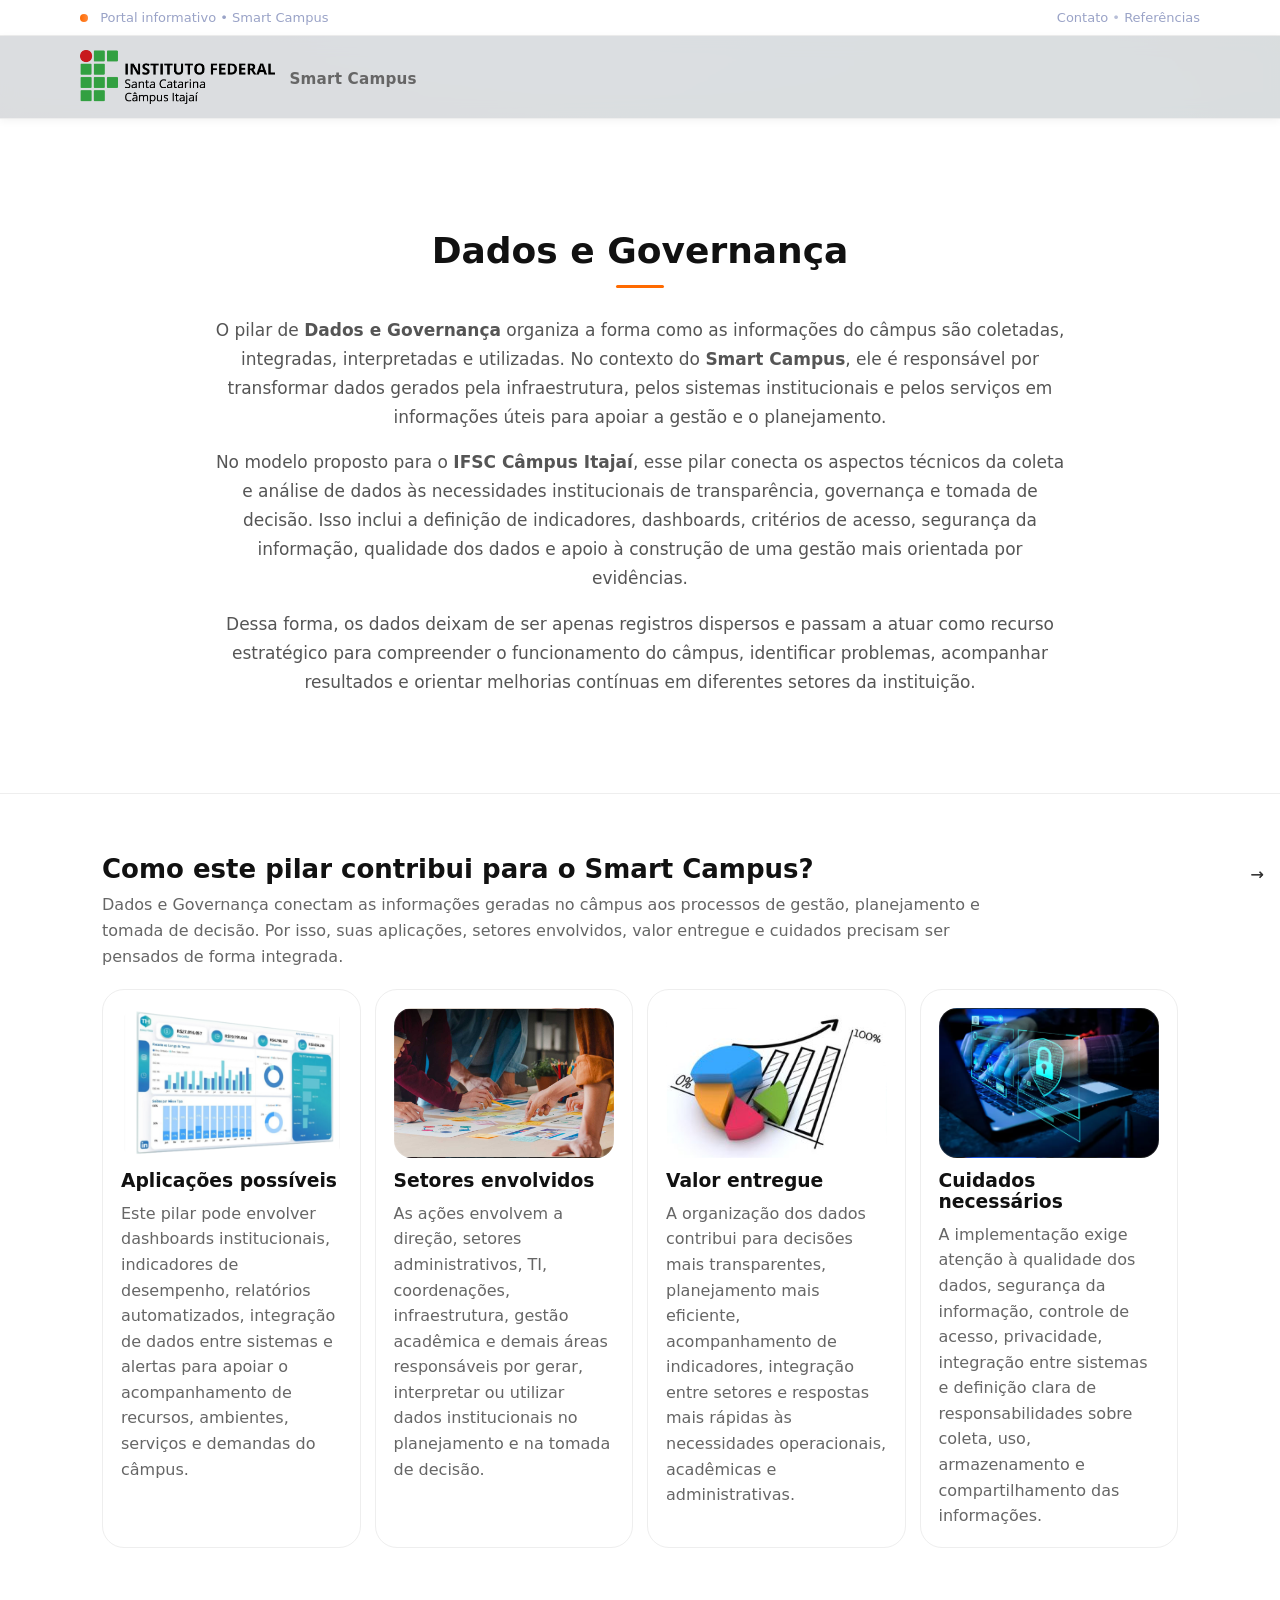
<file: areas/dados-governanca.html>
<!doctype html>
<html lang="pt-br">
<head>
  <meta charset="utf-8" />
  <meta name="viewport" content="width=device-width,initial-scale=1" />
  <title>Smart Campus — Portal</title>
  <meta name="description" content="Um site informativo sobre Smart Campus: conectividade, IoT, dados, governança e sustentabilidade." />
  <link rel="preconnect" href="https://fonts.gstatic.com" crossorigin>
  <style>
    /* fallback caso o CSS não carregue */
    body{font-family:system-ui,-apple-system,Segoe UI,Roboto,Ubuntu,Arial;margin:0}
  </style>
  <link rel="stylesheet" href="../assets/css/styles.css" />
</head>

<body>
  <!-- Top bar -->
  <div class="topbar">
    <div class="container topbar__inner">
      <div class="topbar__left">
        <span class="dot"></span>
        <span>Portal informativo • Smart Campus</span>
      </div>
      <div class="topbar__right">
        <a href="#contato" class="link-muted">Contato</a>
        <span class="sep">•</span>
        <a href="#referencias" class="link-muted">Referências</a>
      </div>
    </div>
  </div>

  <!-- Header -->
  <header class="header" id="topo">
    <div class="container header__inner">
     <a class="brand brand--ifsc" href="#topo" aria-label="Página inicial">
    <img src="../assets/img/itajai_horizontal_marca2015_PNG.png" alt="Instituto Federal de Santa Catarina - Câmpus Itajaí" class="brand__logo">
    <div class="brand__texts">
      <span class="brand__text">Smart Campus</span>
    </div>
    </a>

      <a class="brand" href="../index.html" aria-label="Página inicial"></a>


      <button class="navbtn" id="navbtn" aria-label="Abrir menu" aria-expanded="false">☰</button>
    </div>

    <div class="mobile" id="mobileNav" aria-hidden="true">
      <a href="#o-que-e">O que é</a>
      <a href="#pilares">Pilares</a>
      <a href="#arquitetura">Arquitetura</a>
      <a href="#cases">Cases</a>
      <a href="../index.html#contato">Contato</a>
      <a href="../index.html#referencias">Referências</a>
    </div>
  </header>

<!-- Explicação -->
<section class="section section--intro" id="conceito">
  <div class="container intro">
    <h2>Dados e Governança</h2>
    <span class="intro__line"></span>

    <p>
      O pilar de <strong>Dados e Governança</strong> organiza a forma como as informações
      do câmpus são coletadas, integradas, interpretadas e utilizadas. No contexto do
      <strong>Smart Campus</strong>, ele é responsável por transformar dados gerados pela
      infraestrutura, pelos sistemas institucionais e pelos serviços em informações úteis
      para apoiar a gestão e o planejamento.
    </p>

    <p>
      No modelo proposto para o <strong>IFSC Câmpus Itajaí</strong>, esse pilar conecta
      os aspectos técnicos da coleta e análise de dados às necessidades institucionais de
      transparência, governança e tomada de decisão. Isso inclui a definição de indicadores,
      dashboards, critérios de acesso, segurança da informação, qualidade dos dados e apoio
      à construção de uma gestão mais orientada por evidências.
    </p>

    <p>
      Dessa forma, os dados deixam de ser apenas registros dispersos e passam a atuar como
      recurso estratégico para compreender o funcionamento do câmpus, identificar problemas,
      acompanhar resultados e orientar melhorias contínuas em diferentes setores da instituição.
    </p>
  </div>
</section>

<!-- Aplicações -->
<section class="section section--light" id="cases">
  <div class="container">
    <div class="section__head">
      <h2>Como este pilar contribui para o Smart Campus?</h2>
      <p>
       Dados e Governança conectam as informações geradas no câmpus aos processos de gestão,
  planejamento e tomada de decisão. Por isso, suas aplicações, setores envolvidos, valor
  entregue e cuidados precisam ser pensados de forma integrada.
      </p>
    </div>

<div class="grid grid--3">
  <div class="card card--media">
    <div class="media" style="background-image:url('../assets/img/dash.png')"></div>
    <h3>Aplicações possíveis</h3>
    <p>
      Este pilar pode envolver dashboards institucionais, indicadores de desempenho,
      relatórios automatizados, integração de dados entre sistemas e alertas para apoiar
      o acompanhamento de recursos, ambientes, serviços e demandas do câmpus.
    </p>
  </div>

  <div class="card card--media">
    <div class="media" style="background-image:url('../assets/img/organizacoes.jpg')"></div>
    <h3>Setores envolvidos</h3>
    <p>
      As ações envolvem a direção, setores administrativos, TI, coordenações, infraestrutura,
      gestão acadêmica e demais áreas responsáveis por gerar, interpretar ou utilizar dados
      institucionais no planejamento e na tomada de decisão.
    </p>
  </div>

  <div class="card card--media">
    <div class="media" style="background-image:url('../assets/img/gestão-de-indicadores.jpg')"></div>
    <h3>Valor entregue</h3>
    <p>
      A organização dos dados contribui para decisões mais transparentes, planejamento mais
      eficiente, acompanhamento de indicadores, integração entre setores e respostas mais
      rápidas às necessidades operacionais, acadêmicas e administrativas.
    </p>
  </div>

  <div class="card card--media">
    <div class="media" style="background-image:url('../assets/img/Seguranca-da-Informacao.webp')"></div>
    <h3>Cuidados necessários</h3>
    <p>
      A implementação exige atenção à qualidade dos dados, segurança da informação,
      controle de acesso, privacidade, integração entre sistemas e definição clara de
      responsabilidades sobre coleta, uso, armazenamento e compartilhamento das informações.
    </p>
  </div>
</div>
</file>
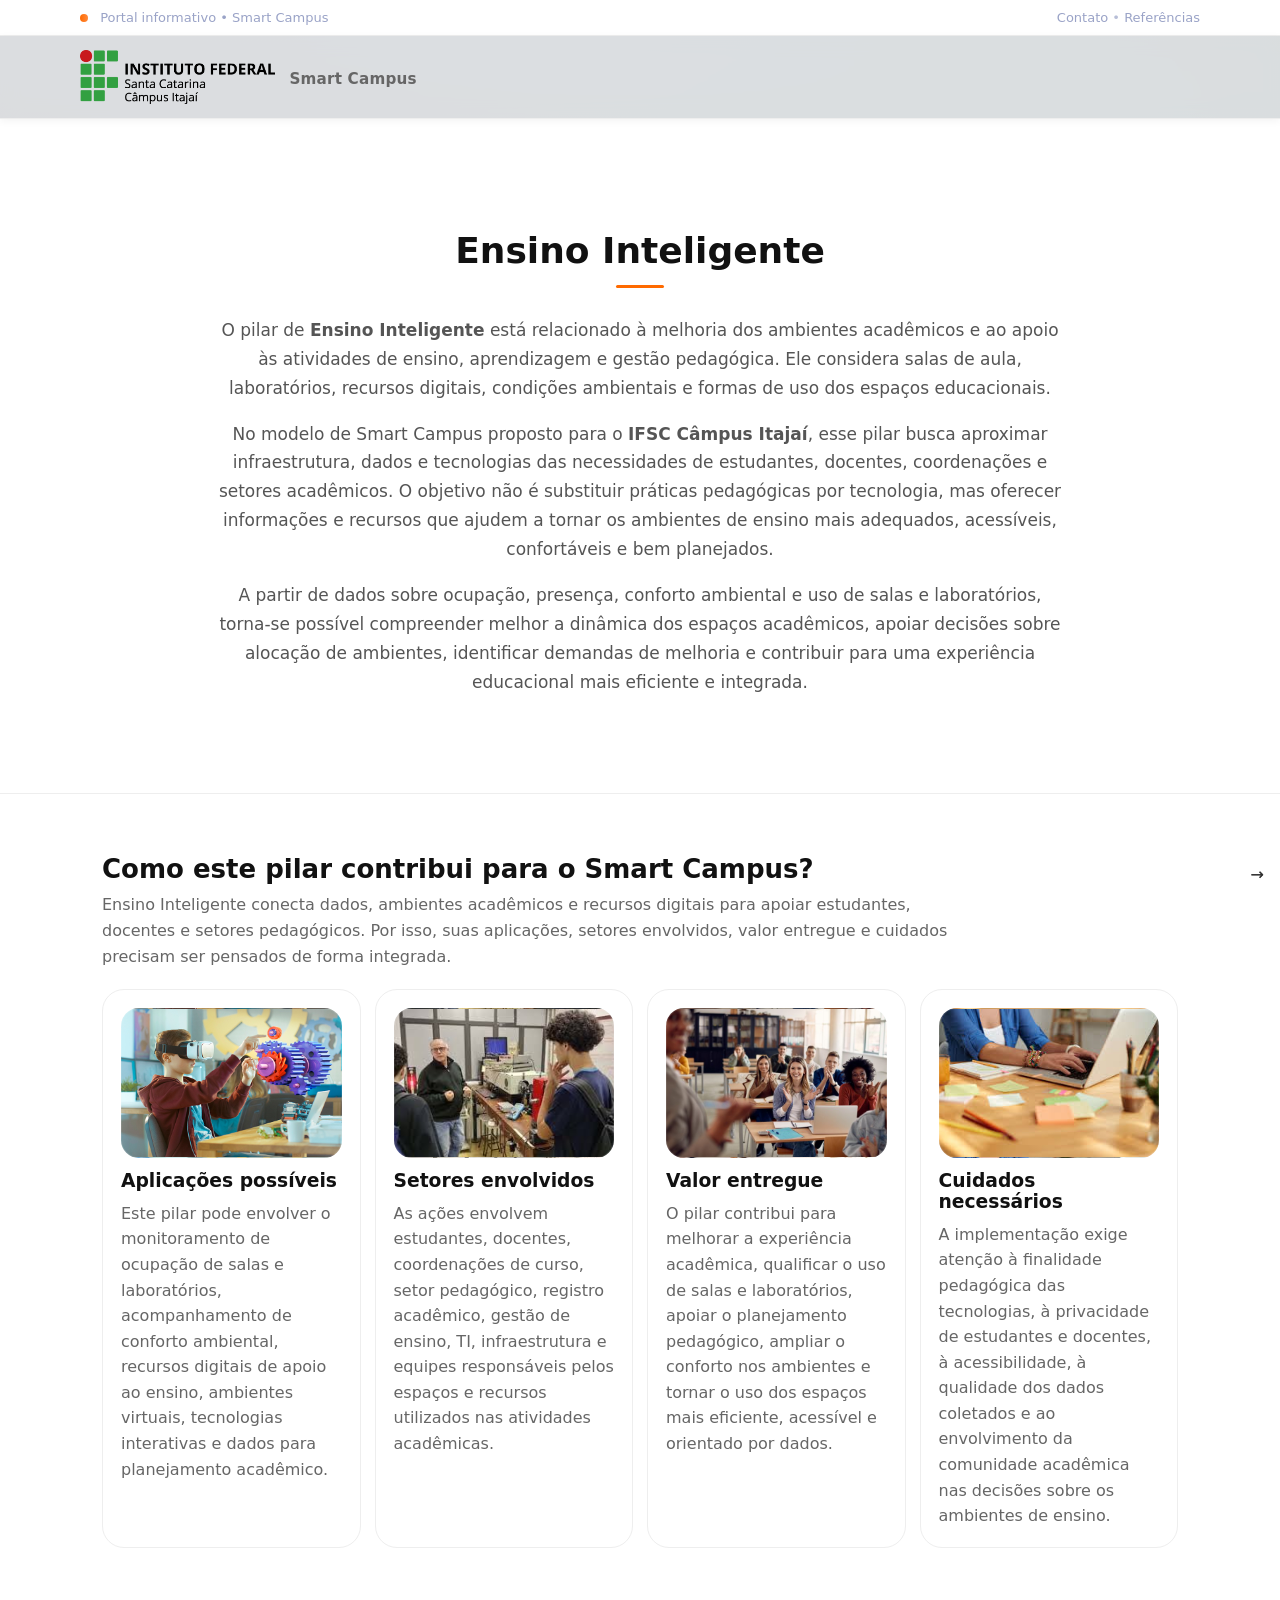
<file: areas/ensino-inteligente.html>
<!doctype html>
<html lang="pt-br">
<head>
  <meta charset="utf-8" />
  <meta name="viewport" content="width=device-width,initial-scale=1" />
  <title>Smart Campus — Portal</title>
  <meta name="description" content="Um site informativo sobre Smart Campus: conectividade, IoT, dados, governança e sustentabilidade." />
  <link rel="preconnect" href="https://fonts.gstatic.com" crossorigin>
  <style>
    /* fallback caso o CSS não carregue */
    body{font-family:system-ui,-apple-system,Segoe UI,Roboto,Ubuntu,Arial;margin:0}
  </style>
  <link rel="stylesheet" href="../assets/css/styles.css" />
</head>

<body>
  <!-- Top bar -->
  <div class="topbar">
    <div class="container topbar__inner">
      <div class="topbar__left">
        <span class="dot"></span>
        <span>Portal informativo • Smart Campus</span>
      </div>
      <div class="topbar__right">
        <a href="#contato" class="link-muted">Contato</a>
        <span class="sep">•</span>
        <a href="#referencias" class="link-muted">Referências</a>
      </div>
    </div>
  </div>

   <!-- Header -->
  <header class="header" id="topo">
    <div class="container header__inner">
     <a class="brand brand--ifsc" href="#topo" aria-label="Página inicial">
    <img src="../assets/img/itajai_horizontal_marca2015_PNG.png" alt="Instituto Federal de Santa Catarina - Câmpus Itajaí" class="brand__logo">
    <div class="brand__texts">
      <span class="brand__text">Smart Campus</span>
    </div>
    </a>

      <a class="brand" href="../index.html" aria-label="Página inicial">


      <button class="navbtn" id="navbtn" aria-label="Abrir menu" aria-expanded="false">☰</button>
    </div>

    <div class="mobile" id="mobileNav" aria-hidden="true">
      <a href="#o-que-e">O que é</a>
      <a href="#pilares">Pilares</a>
      <a href="#arquitetura">Arquitetura</a>
      <a href="#cases">Cases</a>
      <a href="../index.html#contato">Contato</a>
      <a href="../index.html#referencias">Referências</a>
    </div>
  </header>


<!-- Explicação -->
<section class="section section--intro" id="conceito">
  <div class="container intro">
    <h2>Ensino Inteligente</h2>
    <span class="intro__line"></span>

    <p>
      O pilar de <strong>Ensino Inteligente</strong> está relacionado à melhoria dos
      ambientes acadêmicos e ao apoio às atividades de ensino, aprendizagem e gestão
      pedagógica. Ele considera salas de aula, laboratórios, recursos digitais,
      condições ambientais e formas de uso dos espaços educacionais.
    </p>

    <p>
      No modelo de Smart Campus proposto para o <strong>IFSC Câmpus Itajaí</strong>,
      esse pilar busca aproximar infraestrutura, dados e tecnologias das necessidades
      de estudantes, docentes, coordenações e setores acadêmicos. O objetivo não é
      substituir práticas pedagógicas por tecnologia, mas oferecer informações e recursos
      que ajudem a tornar os ambientes de ensino mais adequados, acessíveis, confortáveis
      e bem planejados.
    </p>

    <p>
      A partir de dados sobre ocupação, presença, conforto ambiental e uso de salas e
      laboratórios, torna-se possível compreender melhor a dinâmica dos espaços acadêmicos,
      apoiar decisões sobre alocação de ambientes, identificar demandas de melhoria e
      contribuir para uma experiência educacional mais eficiente e integrada.
    </p>
  </div>
</section>

<!-- Contribuições do pilar -->
<section class="section section--light" id="cases">
  <div class="container">
    <div class="section__head">
      <h2>Como este pilar contribui para o Smart Campus?</h2>
      <p>
        Ensino Inteligente conecta dados, ambientes acadêmicos e recursos digitais para
        apoiar estudantes, docentes e setores pedagógicos. Por isso, suas aplicações,
        setores envolvidos, valor entregue e cuidados precisam ser pensados de forma integrada.
      </p>
    </div>

    <div class="grid grid--3">
      <div class="card card--media">
        <div class="media" style="background-image:url('../assets/img/hero7.jpg')"></div>
        <h3>Aplicações possíveis</h3>
        <p>
          Este pilar pode envolver o monitoramento de ocupação de salas e laboratórios,
          acompanhamento de conforto ambiental, recursos digitais de apoio ao ensino,
          ambientes virtuais, tecnologias interativas e dados para planejamento acadêmico.
        </p>
      </div>

      <div class="card card--media">
        <div class="media" style="background-image:url('../assets/img/alunos.jfif')"></div>
        <h3>Setores envolvidos</h3>
        <p>
          As ações envolvem estudantes, docentes, coordenações de curso, setor pedagógico,
          registro acadêmico, gestão de ensino, TI, infraestrutura e equipes responsáveis
          pelos espaços e recursos utilizados nas atividades acadêmicas.
        </p>
      </div>

      <div class="card card--media">
        <div class="media" style="background-image:url('../assets/img/alunofeliz.jpg')"></div>
        <h3>Valor entregue</h3>
        <p>
          O pilar contribui para melhorar a experiência acadêmica, qualificar o uso de salas
          e laboratórios, apoiar o planejamento pedagógico, ampliar o conforto nos ambientes
          e tornar o uso dos espaços mais eficiente, acessível e orientado por dados.
        </p>
      </div>

      <div class="card card--media">
        <div class="media" style="background-image:url('../assets/img/profresponsavel.jfif')"></div>
        <h3>Cuidados necessários</h3>
        <p>
          A implementação exige atenção à finalidade pedagógica das tecnologias, à privacidade
          de estudantes e docentes, à acessibilidade, à qualidade dos dados coletados e ao
          envolvimento da comunidade acadêmica nas decisões sobre os ambientes de ensino.
        </p>
      </div>
    </div>
  </div>
</section>
</file>
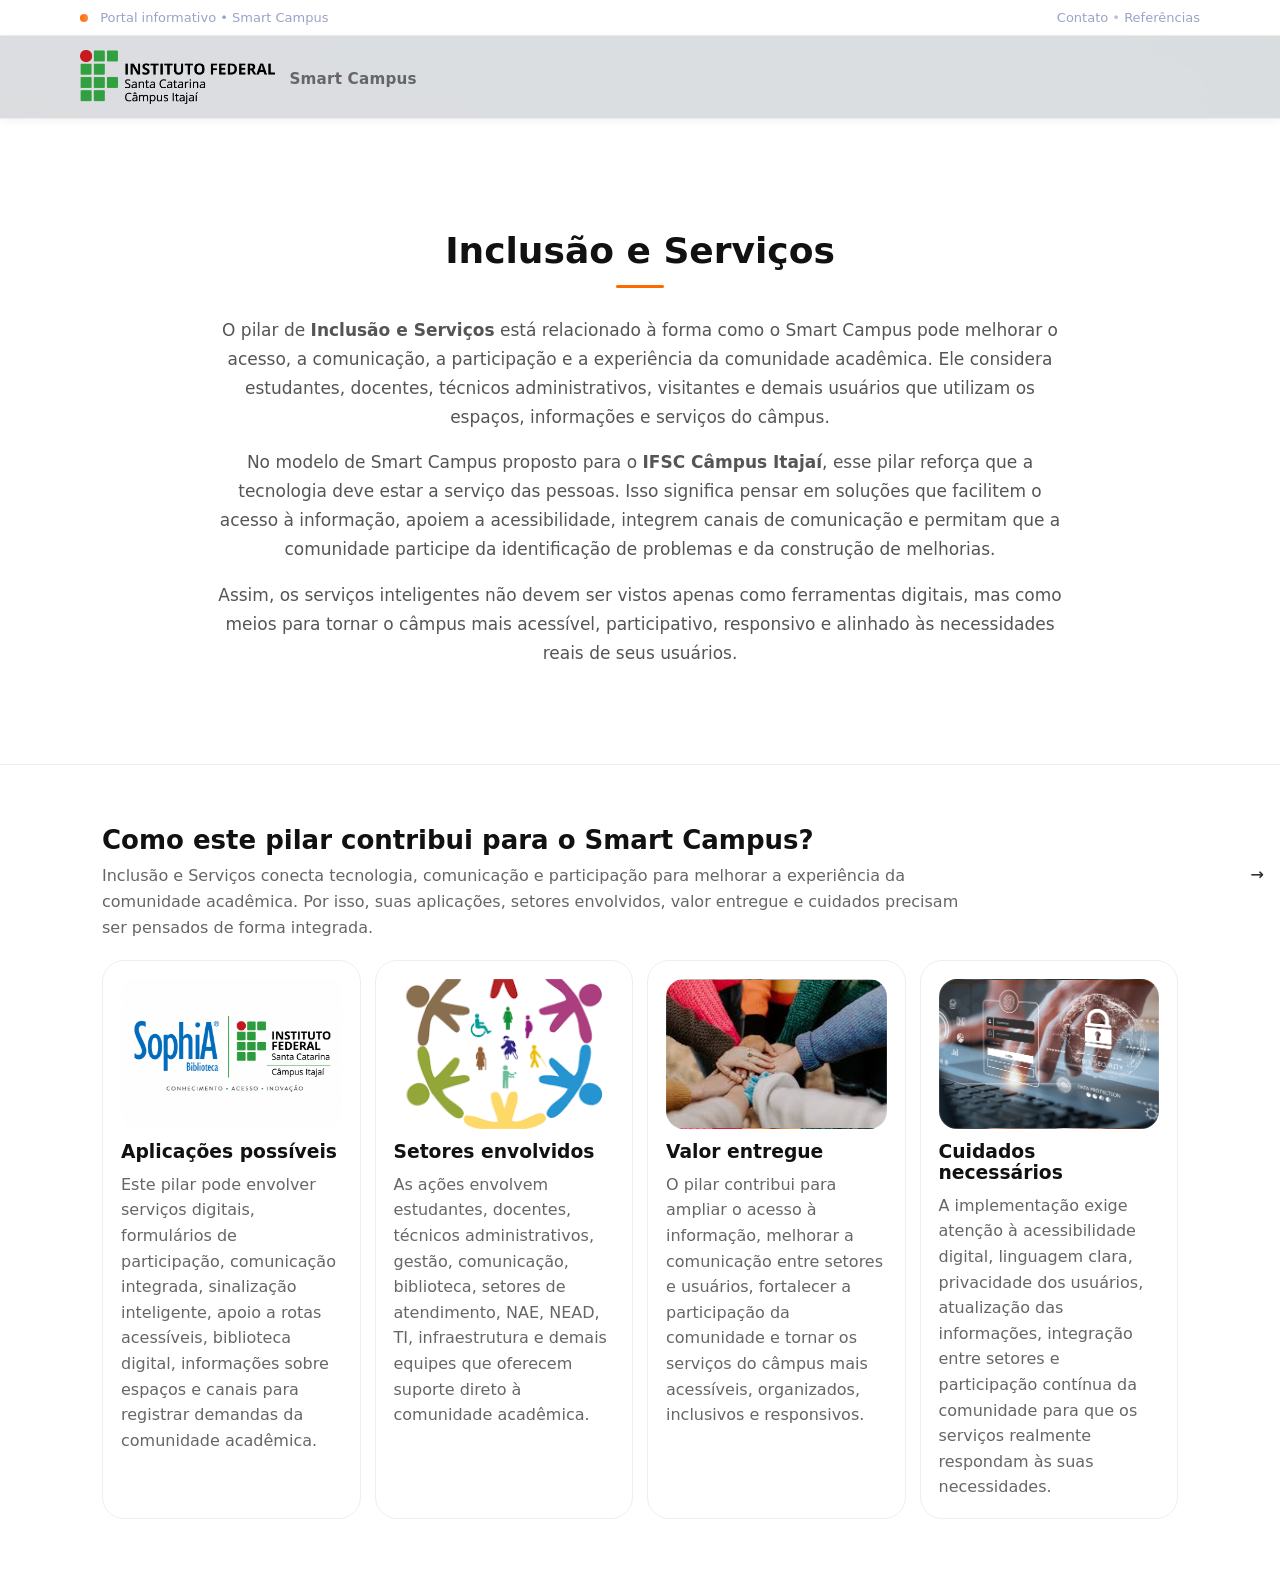
<file: areas/inclusao-servicos.html>
<!doctype html>
<html lang="pt-br">
<head>
  <meta charset="utf-8" />
  <meta name="viewport" content="width=device-width,initial-scale=1" />
  <title>Smart Campus — Portal</title>
  <meta name="description" content="Um site informativo sobre Smart Campus: conectividade, IoT, dados, governança e sustentabilidade." />
  <link rel="preconnect" href="https://fonts.gstatic.com" crossorigin>
  <style>
    /* fallback caso o CSS não carregue */
    body{font-family:system-ui,-apple-system,Segoe UI,Roboto,Ubuntu,Arial;margin:0}
  </style>
  <link rel="stylesheet" href="../assets/css/styles.css" />
</head>

<body>
  <!-- Top bar -->
  <div class="topbar">
    <div class="container topbar__inner">
      <div class="topbar__left">
        <span class="dot"></span>
        <span>Portal informativo • Smart Campus</span>
      </div>
      <div class="topbar__right">
        <a href="#contato" class="link-muted">Contato</a>
        <span class="sep">•</span>
        <a href="#referencias" class="link-muted">Referências</a>
      </div>
    </div>
  </div>

  <!-- Header -->
  <header class="header" id="topo">
    <div class="container header__inner">
     <a class="brand brand--ifsc" href="#topo" aria-label="Página inicial">
    <img src="../assets/img/itajai_horizontal_marca2015_PNG.png" alt="Instituto Federal de Santa Catarina - Câmpus Itajaí" class="brand__logo">
    <div class="brand__texts">
      <span class="brand__text">Smart Campus</span>
    </div>
    </a>

      <a class="brand" href="../index.html" aria-label="Página inicial">


      <button class="navbtn" id="navbtn" aria-label="Abrir menu" aria-expanded="false">☰</button>
    </div>

    <div class="mobile" id="mobileNav" aria-hidden="true">
      <a href="#o-que-e">O que é</a>
      <a href="#pilares">Pilares</a>
      <a href="#arquitetura">Arquitetura</a>
      <a href="#cases">Cases</a>
      <a href="../index.html#contato">Contato</a>
      <a href="../index.html#referencias">Referências</a>
    </div>
  </header>

<!-- Explicação -->
<section class="section section--intro" id="conceito">
  <div class="container intro">
    <h2>Inclusão e Serviços</h2>
    <span class="intro__line"></span>

    <p>
      O pilar de <strong>Inclusão e Serviços</strong> está relacionado à forma como o
      Smart Campus pode melhorar o acesso, a comunicação, a participação e a experiência
      da comunidade acadêmica. Ele considera estudantes, docentes, técnicos administrativos,
      visitantes e demais usuários que utilizam os espaços, informações e serviços do câmpus.
    </p>

    <p>
      No modelo de Smart Campus proposto para o <strong>IFSC Câmpus Itajaí</strong>,
      esse pilar reforça que a tecnologia deve estar a serviço das pessoas. Isso significa
      pensar em soluções que facilitem o acesso à informação, apoiem a acessibilidade,
      integrem canais de comunicação e permitam que a comunidade participe da identificação
      de problemas e da construção de melhorias.
    </p>

    <p>
      Assim, os serviços inteligentes não devem ser vistos apenas como ferramentas digitais,
      mas como meios para tornar o câmpus mais acessível, participativo, responsivo e alinhado
      às necessidades reais de seus usuários.
    </p>
  </div>
</section>

<!-- Contribuições do pilar -->
<section class="section section--light" id="cases">
  <div class="container">
    <div class="section__head">
      <h2>Como este pilar contribui para o Smart Campus?</h2>
      <p>
        Inclusão e Serviços conecta tecnologia, comunicação e participação para melhorar
        a experiência da comunidade acadêmica. Por isso, suas aplicações, setores envolvidos,
        valor entregue e cuidados precisam ser pensados de forma integrada.
      </p>
    </div>

    <div class="grid grid--3">
      <div class="card card--media">
        <div class="media" style="background-image:url('../assets/img/ifsc.png')"></div>
        <h3>Aplicações possíveis</h3>
        <p>
          Este pilar pode envolver serviços digitais, formulários de participação, comunicação
          integrada, sinalização inteligente, apoio a rotas acessíveis, biblioteca digital,
          informações sobre espaços e canais para registrar demandas da comunidade acadêmica.
        </p>
      </div>

      <div class="card card--media">
        <div class="media" style="background-image:url('../assets/img/hero10.png')"></div>
        <h3>Setores envolvidos</h3>
        <p>
          As ações envolvem estudantes, docentes, técnicos administrativos, gestão, comunicação,
          biblioteca, setores de atendimento, NAE, NEAD, TI, infraestrutura e demais equipes que
          oferecem suporte direto à comunidade acadêmica.
        </p>
      </div>

      <div class="card card--media">
        <div class="media" style="background-image:url('../assets/img/inclusao.jfif')"></div>
        <h3>Valor entregue</h3>
        <p>
          O pilar contribui para ampliar o acesso à informação, melhorar a comunicação entre
          setores e usuários, fortalecer a participação da comunidade e tornar os serviços do
          câmpus mais acessíveis, organizados, inclusivos e responsivos.
        </p>
      </div>

      <div class="card card--media">
        <div class="media" style="background-image:url('../assets/img/segur.png')"></div>
        <h3>Cuidados necessários</h3>
        <p>
          A implementação exige atenção à acessibilidade digital, linguagem clara, privacidade
          dos usuários, atualização das informações, integração entre setores e participação
          contínua da comunidade para que os serviços realmente respondam às suas necessidades.
        </p>
      </div>
    </div>
  </div>
</section>
</file>
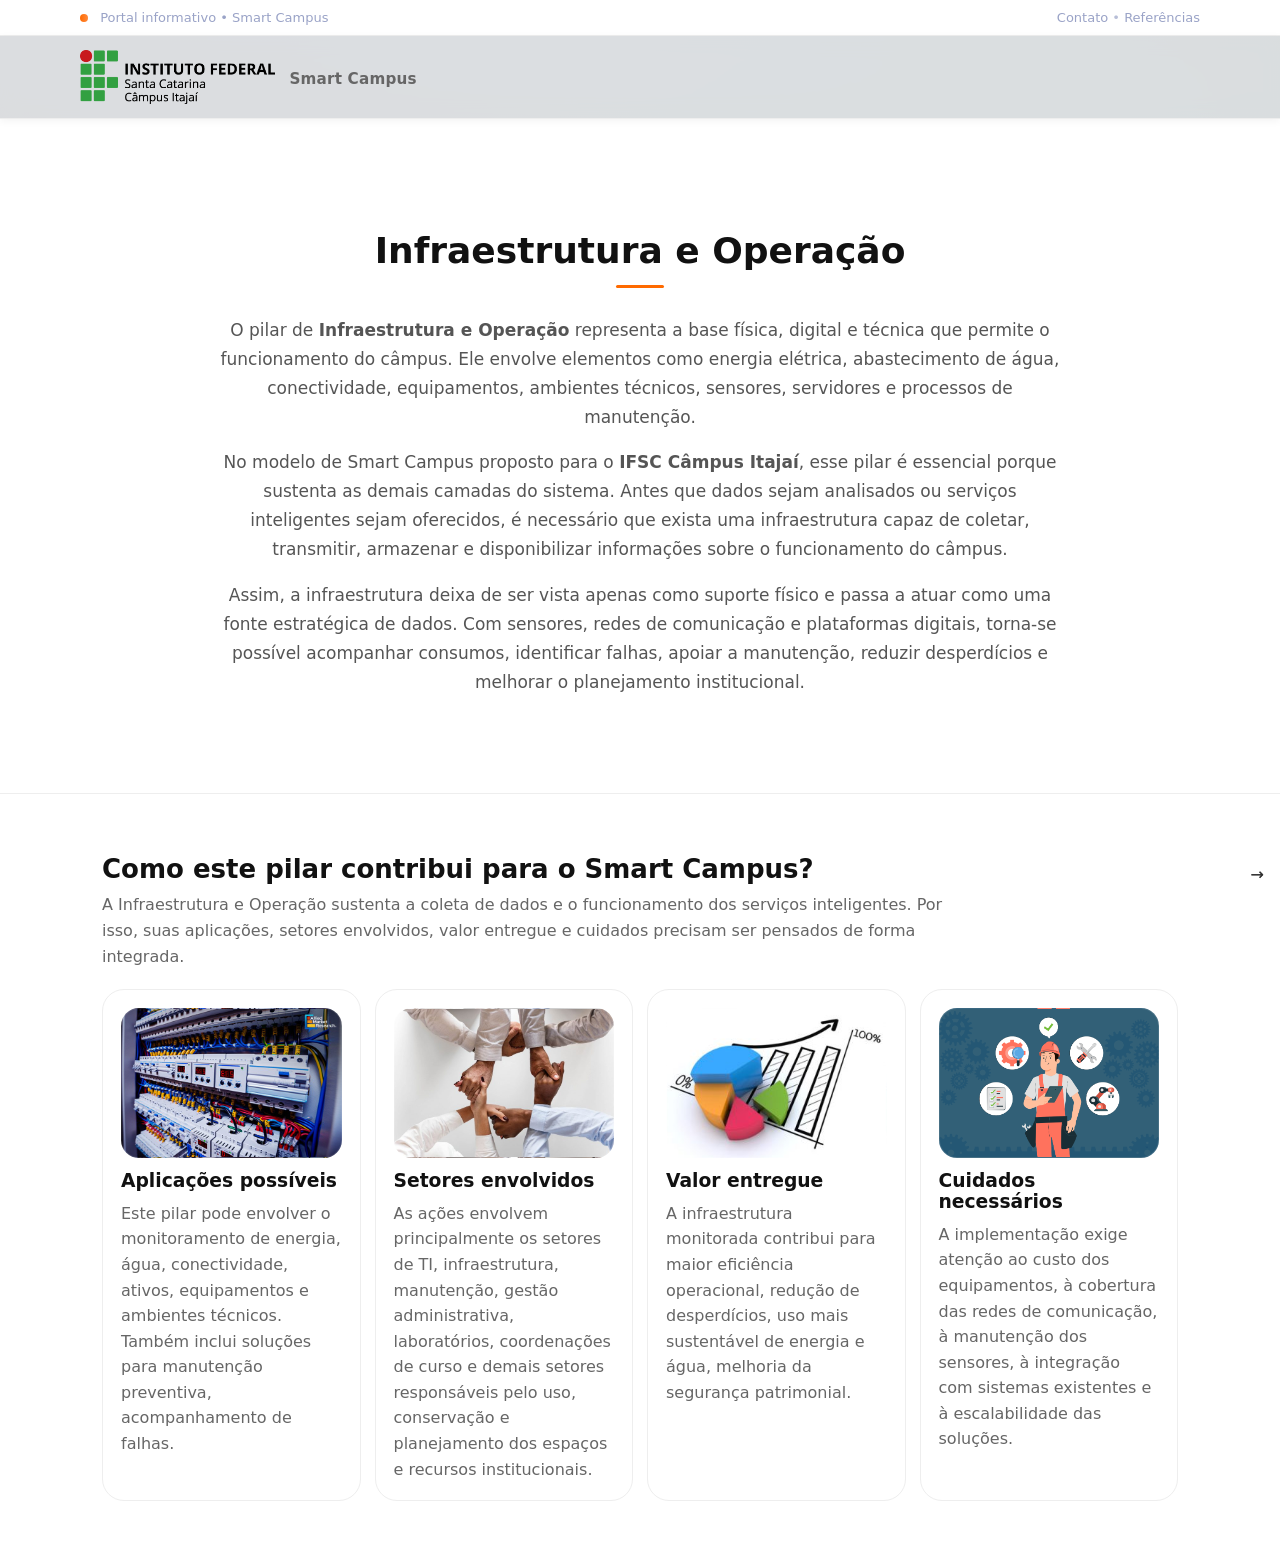
<file: areas/infraestrutura.html>
<!doctype html>
<html lang="pt-br">
<head>
  <meta charset="utf-8" />
  <meta name="viewport" content="width=device-width,initial-scale=1" />
  <title>Smart Campus — Portal</title>
  <meta name="description" content="Um site informativo sobre Smart Campus: conectividade, IoT, dados, governança e sustentabilidade." />
  <link rel="preconnect" href="https://fonts.gstatic.com" crossorigin>
  <style>
    /* fallback caso o CSS não carregue */
    body{font-family:system-ui,-apple-system,Segoe UI,Roboto,Ubuntu,Arial;margin:0}
  </style>
  <link rel="stylesheet" href="../assets/css/styles.css" />
</head>

<body>
  <!-- Top bar -->
  <div class="topbar">
    <div class="container topbar__inner">
      <div class="topbar__left">
        <span class="dot"></span>
        <span>Portal informativo • Smart Campus</span>
      </div>
      <div class="topbar__right">
        <a href="#contato" class="link-muted">Contato</a>
        <span class="sep">•</span>
        <a href="#referencias" class="link-muted">Referências</a>
      </div>
    </div>
  </div>

  <!-- Header -->
  <header class="header" id="topo">
    <div class="container header__inner">
     <a class="brand brand--ifsc" href="#topo" aria-label="Página inicial">
    <img src="../assets/img/itajai_horizontal_marca2015_PNG.png" alt="Instituto Federal de Santa Catarina - Câmpus Itajaí" class="brand__logo">
    <div class="brand__texts">
      <span class="brand__text">Smart Campus</span>
    </div>
    </a>

      <a class="brand" href="../index.html" aria-label="Página inicial"></a>


      <button class="navbtn" id="navbtn" aria-label="Abrir menu" aria-expanded="false">☰</button>
    </div>

    <div class="mobile" id="mobileNav" aria-hidden="true">
      <a href="#o-que-e">O que é</a>
      <a href="#pilares">Pilares</a>
      <a href="#arquitetura">Arquitetura</a>
      <a href="#cases">Cases</a>
      <a href="../index.html#contato">Contato</a>
      <a href="../index.html#referencias">Referências</a>
    </div>
  </header>


<!-- Explicação -->
<section class="section section--intro" id="conceito">
  <div class="container intro">
    <h2>Infraestrutura e Operação</h2>
    <span class="intro__line"></span>

    <p>
      O pilar de <strong>Infraestrutura e Operação</strong> representa a base física,
      digital e técnica que permite o funcionamento do câmpus. Ele envolve elementos como
      energia elétrica, abastecimento de água, conectividade, equipamentos, ambientes
      técnicos, sensores, servidores e processos de manutenção.
    </p>

    <p>
      No modelo de Smart Campus proposto para o <strong>IFSC Câmpus Itajaí</strong>,
      esse pilar é essencial porque sustenta as demais camadas do sistema. Antes que dados
      sejam analisados ou serviços inteligentes sejam oferecidos, é necessário que exista
      uma infraestrutura capaz de coletar, transmitir, armazenar e disponibilizar informações
      sobre o funcionamento do câmpus.
    </p>

    <p>
      Assim, a infraestrutura deixa de ser vista apenas como suporte físico e passa a atuar
      como uma fonte estratégica de dados. Com sensores, redes de comunicação e plataformas
      digitais, torna-se possível acompanhar consumos, identificar falhas, apoiar a manutenção,
      reduzir desperdícios e melhorar o planejamento institucional.
    </p>
  </div>
</section>

<!-- Aplicações -->
<section class="section section--light" id="cases">
  <div class="container">
    <div class="section__head">
      <h2>Como este pilar contribui para o Smart Campus?</h2>
      <p>
  A Infraestrutura e Operação sustenta a coleta de dados e o funcionamento dos serviços
  inteligentes. Por isso, suas aplicações, setores envolvidos, valor entregue e cuidados
  precisam ser pensados de forma integrada.
</p>
    </div>

    <div class="grid grid--3">
  <div class="card card--media">
    <div class="media" style="background-image:url('../assets/img/energia.jpeg')"></div>
    <h3>Aplicações possíveis</h3>
    <p>
      Este pilar pode envolver o monitoramento de energia, água, conectividade, ativos,
      equipamentos e ambientes técnicos. Também inclui soluções para manutenção preventiva,
      acompanhamento de falhas.
    </p>
  </div>

  <div class="card card--media">
    <div class="media" style="background-image:url('../assets/img/equipe-em-crescimento.jpg')"></div>
    <h3>Setores envolvidos</h3>
    <p>
      As ações envolvem principalmente os setores de TI, infraestrutura,
      manutenção, gestão administrativa, laboratórios, coordenações de curso e demais
      setores responsáveis pelo uso, conservação e planejamento dos espaços e recursos
      institucionais.
    </p>
  </div>

  <div class="card card--media">
    <div class="media" style="background-image:url('../assets/img/gestão-de-indicadores.jpg')"></div>
    <h3>Valor entregue</h3>
    <p>
      A infraestrutura monitorada contribui para maior eficiência operacional, redução
      de desperdícios, uso mais sustentável de energia e água, melhoria da segurança
      patrimonial.
    </p>
  </div>

  <div class="card card--media">
    <div class="media" style="background-image:url('../assets/img/manutencao.png')"></div>
    <h3>Cuidados necessários</h3>
    <p>
      A implementação exige atenção ao custo dos equipamentos, à cobertura das redes de
      comunicação, à manutenção dos sensores, à integração com sistemas existentes e à
      escalabilidade das soluções.
    </p>
  </div>
</div>
</section>
</file>
<file: assets/css/styles.css>
.hero-slider{
  position: relative;
  height: 90vh;
  overflow: hidden;
}

.hero-slider .slide{
  position: absolute;
  inset: 0;
  background-size: cover;
  background-position: center;
  opacity: 0;
  transition: opacity 1s ease;
}

.hero-slider .slide::before{
  content:"";
  position:absolute;
  inset:0;
  background: rgba(0,0,0,.55);
}

.hero-slider .slide.active{ opacity: 1; }

.hero-slider .slide__content{
  position: relative;
  z-index: 2;
  max-width: 600px;
  padding: 120px 80px;
  color: #fff;
}


.slide__content h1{
  font-size: 48px;
  line-height: 1.1;
  margin-bottom: 20px;
}

.slide__content p{
  font-size: 16px;
  line-height: 1.6;
  margin-bottom: 30px;
}

:root{
  --bg:#070A12;
  --bg2:#0B1020;

  --text:#666;        /* títulos */
  --text-body:#C7CBE6;   /* texto normal */
  --muted:#9AA3C7;       /* subtítulo/apoio */

  --card:rgba(255,255,255,.06);
  --line:rgba(255,255,255,.10);

  --brand:#ff6a00;
  --brand2:#ff8a3d;

  --shadow:0 16px 50px rgba(0,0,0,.45);
  --radius:22px;
}

*{box-sizing:border-box}
html{scroll-behavior:smooth}
body{
  margin:0;
  font-family:system-ui,-apple-system,Segoe UI,Roboto,Ubuntu,Arial;
  color:var(--text);
  background:
    radial-gradient(1100px 600px at 20% -10%, rgba(74,163,255,.22), transparent),
    radial-gradient(900px 520px at 90% 10%, rgba(0,212,255,.12), transparent),
    linear-gradient(180deg,var(--bg),var(--bg2));
}

.container{max-width:1120px;margin:0 auto;padding:0 22px}

.topbar{
  border-bottom:1px solid #eee;
  background: #ffffff;
}
.topbar__inner{
  color:#666; /* texto mais escuro e legível */
  display:flex;justify-content:space-between;gap:16px;
  padding:10px 0;color:var(--muted);font-size:13px;
}

.dot{width:8px;height:8px;border-radius:999px;background:linear-gradient(90deg,var(--brand),var(--brand2));display:inline-block;margin-right:8px}
.sep{opacity:.7}

.link-muted{color:var(--muted);text-decoration:none}
.link-muted:hover{color:var(--text)}

.header{
  position:sticky;
  top:0;
  z-index:50;
  background: rgba(255,255,255,.85); /* branco levemente translúcido */
  backdrop-filter: blur(10px);
  border-bottom:1px solid #eee;
  box-shadow: 0 2px 8px rgba(0,0,0,0.05);
}

.header__inner{display:flex;align-items:center;justify-content:space-between;gap:16px;padding:14px 0}
.brand{display:flex;align-items:center;gap:10px;text-decoration:none;color:var(--text)}
.brand__mark{
  width:38px;height:38px;border-radius:14px;
  display:grid;place-items:center;font-weight:800;
  background:linear-gradient(90deg,var(--brand),var(--brand2));
  color:#001018;
}
.brand__text{font-weight:700;letter-spacing:.2px}

.nav{display:flex;align-items:center;gap:14px}
.nav a{
  color:#444;
  text-decoration:none;
  font-size:14px;
  padding:10px 10px;
  border-radius:999px;
  border:1px solid transparent;
}

.nav a:hover{
  color:#ff6a00;        /* seu laranja */
  border-color:#ffdcc0; /* laranja bem suave */
}

.navbtn{display:none;background:transparent;border:1px solid var(--line);color:var(--text);border-radius:12px;padding:10px 12px}

.mobile{
  display:none;
  padding:12px 22px 18px;
  border-top:1px solid var(--line);
}
.mobile a{
  display:block;
  padding:12px 12px;
  margin-top:8px;
  border-radius:14px;
  border:1px solid var(--line);
  color:var(--text);
  text-decoration:none;
  background:rgba(255,255,255,.03);
}

.hero{position:relative;min-height:78vh;display:grid;align-items:center;overflow:hidden}
.hero__bg{
  position:absolute;inset:0;
  background-image:url("../img/hero.jpg");
  background-size:cover;background-position:center;
  filter:saturate(1.1) contrast(1.05);
  transform:scale(1.02);
}
.hero__overlay{
  position:absolute;inset:0;
  background:
    radial-gradient(700px 420px at 20% 10%, rgba(74,163,255,.30), transparent),
    linear-gradient(180deg, rgba(7,10,18,.35), rgba(7,10,18,.92));
}
.hero__inner{
  position:relative;
  display:grid;
  grid-template-columns:1.2fr .8fr;
  gap:18px;
  padding:56px 0;
}
.eyebrow{color:var(--muted);letter-spacing:.18em;text-transform:uppercase;font-size:12px;margin:0 0 10px}
.hero h1{margin:0 0 10px;font-size:44px;line-height:1.05}
.lead{margin:0 0 18px;color:var(--muted);line-height:1.65;max-width:720px}

.hero__cta{display:flex;flex-wrap:wrap;gap:12px;margin:18px 0 14px}
.badges{display:flex;flex-wrap:wrap;gap:10px;margin-top:10px}
.badge{
  font-size:13px;color:var(--text);
  background:rgba(255,255,255,.06);
  border:1px solid var(--line);
  padding:8px 10px;border-radius:999px;
}

.card{
  background:var(--card);
  border:1px solid var(--line);
  border-radius:var(--radius);
  padding:18px;
  box-shadow:var(--shadow);
}
.card--glass{background:rgba(255,255,255,.06)}
.hero__card{align-self:end}
.card h3{margin:0 0 10px}
.card p{margin:0;color:var(--muted);line-height:1.6}

.check{margin:10px 0 14px 18px;color:var(--muted);line-height:1.7}
.link{color:var(--text);text-decoration:none}
.link:hover{color:var(--brand2)}

.section{padding:60px 0;border-top:1px solid var(--line)}
.section--alt{
  background:
    radial-gradient(700px 420px at 10% 0%, rgba(74,163,255,.10), transparent),
    rgba(255,255,255,.02);
}
.section__head{margin-bottom:18px}
.section__head h2{margin:0 0 8px;font-size:26px}
.section__head p{margin:0;color:var(--muted);line-height:1.65;max-width:880px}

.grid{display:grid;gap:14px}
.grid--2{grid-template-columns:repeat(2,1fr)}
.grid--3{grid-template-columns:repeat(3,1fr)}

.card--icon .icon{
  width:44px;height:44px;border-radius:16px;
  display:grid;place-items:center;
  background:rgba(255,255,255,.06);
  border:1px solid var(--line);
  margin-bottom:10px;
  font-size:20px;
}

.stats{
  margin-top:14px;
  display:grid;
  grid-template-columns:repeat(4,1fr);
  gap:10px;
}
.stat{
  border:1px solid var(--line);
  border-radius:18px;
  padding:12px 12px;
  background:rgba(255,255,255,.03);
}
.stat b{display:block}
.stat span{color:var(--muted);font-size:12px}

.diagram{
  display:flex;flex-wrap:wrap;align-items:stretch;gap:10px;
}
.node{
  flex:1 1 190px;
  border:1px solid var(--line);
  border-radius:18px;
  padding:14px;
  background:rgba(255,255,255,.03);
}
.node b{display:block;margin-bottom:6px}
.node span{color:var(--muted);font-size:13px;line-height:1.5}
.arrow{
  display:grid;place-items:center;
  padding:0 8px;color:var(--muted);
}

.callout{
  margin-top:14px;
  border:1px solid rgba(74,163,255,.35);
  background:rgba(74,163,255,.10);
  border-radius:18px;
  padding:14px;
  color:var(--text);
}

.card--media .media{
  height:150px;border-radius:18px;
  border:1px solid var(--line);
  background-size:cover;background-position:center;
  margin-bottom:12px;
}

.refs{margin:0;padding-left:18px;color:var(--muted);line-height:1.8}

.footer{
  margin-top:18px;
  color:var(--muted);
  font-size:13px;
  padding:14px 0;
  border-top:1px solid var(--line);
}

.btn{
  display:inline-flex;align-items:center;justify-content:center;
  gap:10px;
  padding:12px 14px;
  border-radius:16px;
  border:1px solid var(--line);
  text-decoration:none;
  color:var(--text);
  background:rgba(255,255,255,.03);
}
.btn:hover{border-color:rgba(255,255,255,.22)}
.btn--primary{
  background:linear-gradient(90deg,var(--brand),var(--brand2));
  border:none;
  color:#001018;
  font-weight:800;
}
.btn--ghost{background:rgba(255,255,255,.02)}
.btn--sm{padding:10px 12px;border-radius:999px}

.muted{color:var(--muted)}

@media (max-width: 980px){
  .hero__inner{grid-template-columns:1fr}
  .hero h1{font-size:36px}
  .grid--3{grid-template-columns:1fr}
  .grid--2{grid-template-columns:1fr}
  .stats{grid-template-columns:1fr 1fr}
  .nav{display:none}
  .navbtn{display:inline-flex}
}

@media (max-width: 520px){
  .stats{grid-template-columns:1fr}
}

/* ===== SEÇÃO CONCEITO (tipo Smart City) ===== */

.section--intro{
  background:#fff;
  color:#111;
  padding:80px 0;
}

.section--intro .container{
  max-width:900px;
}

.intro{
  text-align:center;
}

.intro h2{
  font-size:36px;
  margin-bottom:14px;
  font-weight:800;
}

.intro__line{
  display:block;
  width:48px;
  height:3px;
  background:#ff6a00; /* pode trocar pela cor do seu projeto */
  margin:0 auto 28px;
  border-radius:4px;
}

.intro p{
  font-size:17px;
  line-height:1.7;
  color:#555;
  margin-bottom:16px;
}

/* ===== Soluções Smart Campus (cards estilo smartcity) ===== */
.section--solutions{
  background:#fff;
  color:#111;
  padding:80px 0;
}

.section-center{
  text-align:center;
  max-width:900px;
  margin:0 auto 40px;
}

.section-center h2{
  font-size:40px;
  margin:0 0 12px;
  font-weight:800;
}

.section-line{
  display:block;
  width:52px;
  height:3px;
  background:#ff6a00; /* cor destaque (pode trocar) */
  margin:0 auto 18px;
  border-radius:6px;
}

.section-sub{
  margin:0 auto;
  color:#666;
  font-size:16px;
  line-height:1.7;
  max-width:720px;
}

/* grid de cards */
.solutions-grid{
  display:grid;
  grid-template-columns:repeat(5, 1fr);
  gap:20px;
  margin-top:10px;
}

.solution-card{
  background:#f7f7f8;
  border:1px solid #eee;
  border-radius:16px;
  padding:22px 18px;
  text-align:center;
  transition:transform .2s ease, box-shadow .2s ease;
}

.solution-card:hover{
  transform:translateY(-4px);
  box-shadow:0 14px 30px rgba(0,0,0,.08);
}

.solution-icon{
  width:68px;
  height:68px;
  border-radius:999px;
  margin:0 auto 14px;
  display:grid;
  place-items:center;
  background:#ff6a00;
  color:#fff;
  font-size:28px;
}

.solution-card h3{
  font-size:16px;
  margin:0 0 10px;
  font-weight:800;
}

.solution-card p{
  margin:0;
  font-size:13px;
  color:#777;
  line-height:1.6;
}

/* responsivo */
@media (max-width: 1100px){
  .solutions-grid{ grid-template-columns:repeat(3, 1fr); }
}
@media (max-width: 720px){
  .solutions-grid{ grid-template-columns:1fr; }
  .section-center h2{ font-size:32px; }
}

/* títulos e textos dessa seção */
.section--light .section__head h2{
  color:#111;
}
.section--light .section-sub{
  color:#666 !important;
}

/* cards na seção clara */
.section--light .card{
  background:#fff;
  border:1px solid #eee;
  box-shadow:none;
}

.section--light .card h3{ color:#111; }
.section--light .card p{ color:#666; }

/* ícone do card (padrão bolinha laranja) */
.section--light .card--icon .icon{
  background:#ff6a00;
  border:none;
  color:#fff;
  border-radius:999px;
  width:68px;
  height:68px;
  font-size:26px;
}

/* stats (as caixinhas pequenas) */
.section--light .stat{
  background:#fff;
  border:1px solid #eee;
}
.section--light .stat b{ color:#111; }
.section--light .stat span{ color:#666; }

/* Subtítulo branco na seção Pilares */
.section--light .section__head p{
  color:#666;
  opacity:1;
}

/* =========================================================
   SEÇÃO ÁREAS / SOLUÇÕES SMART CAMPUS
   Padrão: branco + laranja (institucional)
========================================================= */

.section--areas{
  padding: 80px 0;
  background: #ffffff;
  color: #111;
}

/* Cabeçalho da seção */
.section--areas .section-center{
  text-align: center;
  max-width: 900px;
  margin: 0 auto 48px;
}

.section--areas .section-center h2{
  font-size: 38px;
  font-weight: 800;
  margin: 0 0 12px;
  color: #111;
}

.section--areas .section-line{
  display: block;
  width: 52px;
  height: 3px;
  background: #ff6a00;
  margin: 0 auto 18px;
  border-radius: 6px;
}

.section--areas .section-sub{
  font-size: 16px;
  line-height: 1.7;
  color: #666;
  max-width: 720px;
  margin: 0 auto;
}

/* =========================================================
   BLOCO ÁREA (imagem + texto)
========================================================= */

.area{
  display: grid;
  grid-template-columns: 1fr 1fr;
  gap: 28px;
  align-items: stretch;
  margin-top: 42px;
}

/* alternância imagem/texto */
.area--reverse .area__media{ order: 2; }
.area--reverse .area__content{ order: 1; }

/* =========================================================
   IMAGEM
========================================================= */

.area__media{
  position: relative;
  min-height: 360px;
  border-radius: 22px;
  overflow: hidden;
  background-size: cover;
  background-position: center;
}

/* overlay leve (não dark) */
.area__media::after{
  content:"";
  position:absolute;
  inset:0;
  background: linear-gradient(
    90deg,
    rgba(255,255,255,.15),
    rgba(255,255,255,0)
  );
}

/* =========================================================
   CONTEÚDO
========================================================= */

.area__content{
  background: #ffffff;
  border: 1px solid #eee;
  border-radius: 22px;
  padding: 30px 28px;
  box-shadow: 0 12px 30px rgba(0,0,0,.06);
  display: flex;
  flex-direction: column;
  justify-content: space-between;
}

.area__content h3{
  margin: 0 0 14px;
  font-size: 24px;
  font-weight: 800;
  color: #111;
}

.area__list{
  margin: 0 0 22px;
  padding-left: 18px;
  color: #555;
  line-height: 1.75;
  font-size: 15px;
}

.area__list li{
  margin-bottom: 6px;
}

.area__list b{
  color: #111;
}

/* =========================================================
   BOTÃO
========================================================= */

.section--areas .btn--primary{
  align-self: flex-start;
  background: #ff6a00;
  color: #ffffff;
  border: none;
  font-weight: 700;
  padding: 14px 18px;
  border-radius: 14px;
  text-decoration: none;
  transition: background .2s ease, transform .2s ease;
}

.section--areas .btn--primary:hover{
  background: #e55f00;
  transform: translateY(-2px);
}

/* =========================================================
   RESPONSIVO
========================================================= */

@media (max-width: 980px){
  .area{
    grid-template-columns: 1fr;
  }

  .area--reverse .area__media,
  .area--reverse .area__content{
    order: initial;
  }

  .area__media{
    min-height: 260px;
  }
}

@media (max-width: 520px){
  .section--areas .section-center h2{
    font-size: 30px;
  }

  .area__content{
    padding: 22px;
  }
}

/* ===========================
   SEÇÃO LIGHT (BRANCO)
   Use para: Arquitetura, Áreas, etc.
=========================== */
.section.section--light{
  background:#fff !important;
  color:#111;
  border-top:1px solid #eee;
}

/* títulos e textos */
.section--light .section-center h2{ color:#111; }
.section--light .section-sub{ color:#666; }

/* diagram/cards */
.section--light .node{
  background:#fff;
  border:1px solid #eee;
  box-shadow:0 14px 30px rgba(0,0,0,.06);
}
.section--light .node b{ color:#111; }
.section--light .node span{ color:#666; }
.section--light .arrow{ color:#ff6a00; font-weight:900; }

/* callout */
.section--light .callout{
  border:1px solid rgba(255,106,0,.35);
  background:rgba(255,106,0,.08);
  color:#111;
}

/* ===========================
   SEÇÃO PILARES (LARANJA)
   Use só para: Pilares
=========================== */
.section.section--pilares{
  background:#ff6a00;
  color:#111;
  border-top:1px solid #eee;
}

/* título e subtítulo no laranja */
.section--pilares .section-center h2{ color:#111; }
.section--pilares .section-sub{ color:#fff; opacity:.95; }

/* cards brancos */
.section--pilares .card{
  background:#fff;
  border:1px solid #eee;
  box-shadow:none;
}
.section--pilares .card h3{ color:#111; }
.section--pilares .card p{ color:#666; }

/* ícones laranja */
.section--pilares .card--icon .icon{
  background:#ff6a00;
  color:#fff;
  border:none;
  border-radius:999px;
  width:68px;
  height:68px;
  font-size:26px;
}

/* stats */
.section--pilares .stat{
  background:#fff;
  border:1px solid #eee;
}
.section--pilares .stat b{ color:#111; }
.section--pilares .stat span{ color:#666; }

/* ================================
   ARQUITETURA – CARDS LARANJA ESCURO
================================ */

/* cards */
.section--light .node{
  background: linear-gradient(180deg, #ff6a00, #e55f00);
  border: none;
  border-radius: 18px;
  padding: 18px 18px;
  transition: transform .2s ease, box-shadow .2s ease;
}

/* hover leve */
.section--light .node:hover{
  transform: translateY(-4px);
}

/* título do card */
.section--light .node b{
  color: #ffffff;
  font-weight: 800;
  font-size: 15px;
}

/* texto do card */
.section--light .node span{
  color: rgba(255,255,255,.85);
  font-size: 13px;
  line-height: 1.6;
}

/* setas entre os cards */
.section--light .arrow{
  color: #ff6a00;
  font-size: 20px;
  font-weight: 900;
}

/* card grande "5) Decisão" */
.section--light .node:last-child{
  background: linear-gradient(180deg, #ff6a00, #d95400);
}

/* responsivo */
@media (max-width: 900px){
  .section--light .arrow{ display:none; }
}

#cases .grid.grid--3{
  grid-template-columns: repeat(4, 1fr);
}

@media (max-width: 1100px){
  #cases .grid.grid--3{ grid-template-columns: repeat(3, 1fr); }
}
@media (max-width: 820px){
  #cases .grid.grid--3{ grid-template-columns: repeat(2, 1fr); }
}
@media (max-width: 520px){
  #cases .grid.grid--3{ grid-template-columns: 1fr; }
}

.card--wide {
  grid-column: 1 / -1; /* ocupa as 2 colunas da grid */
}

.card-link {
  text-decoration: none;
  color: inherit;
  display: block;
}

.card-link:hover .card {
  transform: translateY(-4px);
  box-shadow: 0 12px 30px rgba(0,0,0,0.08);
  cursor: pointer;
}

.card::after {
  content: "→";
  position: absolute;
  bottom: 16px;
  right: 16px;
  opacity: 0.4;
}

.card-link h3 {
  color: #000;
  font-weight: 700;
  text-decoration: none;
}

.readmore {
  margin-top: 14px;
}

.readmore__btn {
  display: inline-flex;
  align-items: center;
  gap: 8px;
  cursor: pointer;
  font-weight: 700;
  color: inherit;
  list-style: none; /* tira marcador padrão */
  user-select: none;
  padding: 10px 14px;
  border-radius: 999px;
  border: 1px solid rgba(0,0,0,0.12);
}

.readmore__btn::-webkit-details-marker {
  display: none; /* remove setinha padrão no Chrome */
}

.readmore__btn::after {
  content: "▾";
  font-size: 0.9em;
  opacity: 0.7;
}

.readmore[open] .readmore__btn::after {
  content: "▴";
}

.readmore__content {
  margin-top: 12px;
}
html { scroll-behavior: smooth; }

/* =========================================================
   SEÇÃO: MODELO EM CAMADAS
========================================================= */

.camadas-section {
  padding: 90px 20px;
  background: linear-gradient(180deg, #ffffff 0%, #f8fbff 100%) !important;
  color: #1d2b3a !important;
  border-top: none !important;
}

.camadas-container {
  max-width: 1200px;
  margin: 0 auto;
}

.camadas-texto {
  text-align: center;
  max-width: 760px;
  margin: 0 auto 50px;
}

.section-tag {
  display: inline-block;
  margin-bottom: 12px;
  padding: 8px 16px;
  border-radius: 999px;
  background: #fff4df;
  color: #e88a00;
  font-weight: 700;
  font-size: 0.85rem;
}

.camadas-texto h2 {
  font-size: 2.4rem;
  margin-bottom: 16px;
  color: #1d2b3a !important;
}

.camadas-texto p {
  color: #5d6b7a !important;
  line-height: 1.7;
}

.camadas-content {
  display: grid;
  grid-template-columns: 1.2fr 0.8fr;
  gap: 48px;
  align-items: center;
}

.camadas-diagrama {
  position: relative;
  width: min(620px, 90vw);
  aspect-ratio: 1 / 1;
  margin: 0 auto;
}

/* Remove a aparência padrão dos botões */
.camadas-section button.camada {
  appearance: none;
  -webkit-appearance: none;
  font-family: inherit;
  margin: 0;
  background-clip: padding-box;
}

.camada {
  position: absolute;
  left: 50%;
  top: 50%;
  border-radius: 50%;
  border: 2px solid transparent;
  transform: translate(-50%, -50%);
  cursor: pointer;
  transition:
    opacity 0.35s ease,
    box-shadow 0.35s ease,
    transform 0.35s ease,
    filter 0.35s ease;
  display: flex;
  align-items: flex-start;
  justify-content: center;
  font-weight: 800;
  font-size: 0.95rem;
  padding-top: 28px;
  text-align: center;
}

.camada span {
  pointer-events: none;
}

/* Círculo externo: Solução / Problema e Solução */
.camada-solucao {
  width: 100%;
  height: 100%;
  background: rgba(120, 120, 120, 0.28);
  border-color: rgba(90, 90, 90, 0.55);
  color: #4b4b4b;
  z-index: 1;
}

/* Segunda camada: Tecnologia */
.camada-tecnologia {
  width: 80%;
  height: 80%;
  background: rgba(245, 180, 40, 0.38);
  border-color: rgba(238, 158, 20, 0.65);
  color: #b66f00;
  z-index: 2;
}

/* Terceira camada: Infraestrutura */
.camada-infraestrutura {
  width: 60%;
  height: 60%;
  background: rgba(235, 95, 75, 0.35);
  border-color: rgba(224, 73, 55, 0.65);
  color: #c83f32;
  z-index: 3;
}

/* Quarta camada: Serviços / Serviço Entregue */
.camada-servicos {
  width: 40%;
  height: 40%;
  background: rgba(125, 180, 85, 0.38);
  border-color: rgba(88, 145, 55, 0.65);
  color: #4f8b35;
  z-index: 4;
}

/* Centro: Stakeholders */
.camada-stakeholders {
  width: 20%;
  height: 20%;
  background: rgba(25, 135, 210, 0.92);
  border-color: rgba(15, 100, 170, 0.8);
  color: #ffffff;
  box-shadow: 0 12px 35px rgba(15, 23, 42, 0.12);
  z-index: 5;
  align-items: center;
  padding-top: 0;
  text-align: center;
}

/* Quando alguma camada está ativa */
.camadas-diagrama.has-active .camada {
  opacity: 0.45;
  transform: translate(-50%, -50%) scale(0.94);
  filter: saturate(0.8);
}

/* Camada selecionada */
.camadas-diagrama.has-active .camada.active {
  opacity: 1;
  transform: translate(-50%, -50%) scale(1.06);
  box-shadow: 0 18px 45px rgba(15, 23, 42, 0.22);
  filter: saturate(1.15);
}

/*
  Importante:
  Não usamos .camada.active { z-index: 10; }
  porque isso fazia o círculo externo ficar por cima
  e bloquear o acesso aos círculos internos.
*/

.camadas-info {
  background: #ffffff;
  border-radius: 24px;
  padding: 34px;
  box-shadow: 0 20px 50px rgba(15, 23, 42, 0.08);
  border: 1px solid rgba(148, 163, 184, 0.2);
  min-height: 360px;
  transition: all 0.3s ease;
}

.camadas-info h3 {
  font-size: 1.6rem;
  color: #1d2b3a !important;
  margin-bottom: 14px;
}

.camadas-info p {
  color: #5d6b7a !important;
  line-height: 1.7;
  margin-bottom: 20px;
}

.camadas-info ul {
  list-style: none;
  padding: 0;
  margin: 0;
}

.camadas-info li {
  padding: 10px 0 10px 28px;
  position: relative;
  color: #334155 !important;
  border-bottom: 1px solid #eef2f7;
}

.camadas-info li::before {
  content: "•";
  position: absolute;
  left: 8px;
  color: #ff9800;
  font-weight: bold;
}

/* Responsivo */
@media (max-width: 900px) {
  .camadas-content {
    grid-template-columns: 1fr;
  }

  .camadas-texto h2 {
    font-size: 2rem;
  }

  .camadas-info {
    min-height: auto;
  }
}

@media (max-width: 520px) {
  .camadas-section {
    padding: 70px 16px;
  }

  .camada {
    font-size: 0.72rem;
    padding-top: 18px;
  }

  .camada-stakeholders {
    font-size: 0.65rem;
  }

  .camadas-info {
    padding: 24px;
  }
}

.brand--ifsc {
  display: flex;
  align-items: center;
  gap: 14px;
  text-decoration: none;
}

.brand__logo {
  height: 54px;
  width: auto;
  display: block;
}

.brand__texts {
  display: flex;
  flex-direction: column;
  line-height: 1.1;
}

.brand__text {
  font-size: 0.95rem;
  color: #666;
  margin-top: 4px;
}

/* =========================================================
   SEÇÃO: PROTÓTIPOS IOT/LORAWAN
========================================================= */

.section--prototype {
  background: #ffffff;
  color: #111;
  padding: 90px 0;
  border-top: 1px solid #eee;
}

.prototype-header {
  text-align: center;
  max-width: 820px;
  margin: 0 auto 46px;
}

.prototype-header h2 {
  font-size: 42px;
  line-height: 1.1;
  margin: 14px 0 16px;
  color: #111;
}

.prototype-header p {
  color: #666;
  font-size: 16px;
  line-height: 1.7;
  margin: 0 auto;
}

.prototype-carousel {
  position: relative;
}

.prototype-slides {
  overflow: hidden;
}

.prototype-slide {
  display: none;
}

.prototype-slide.active {
  display: block;
}

.prototype-layout {
  display: grid;
  grid-template-columns: 0.9fr 1.1fr;
  gap: 48px;
  align-items: center;
}

.prototype-content h3 {
  font-size: 34px;
  line-height: 1.15;
  margin: 0 0 18px;
  color: #123;
}

.prototype-content p {
  color: #555;
  font-size: 17px;
  line-height: 1.75;
  margin: 0 0 16px;
}

.prototype-tags {
  display: flex;
  flex-wrap: wrap;
  gap: 10px;
  margin-top: 24px;
}

.prototype-tags span {
  background: rgba(255, 106, 0, 0.1);
  color: #d95400;
  border: 1px solid rgba(255, 106, 0, 0.22);
  font-weight: 700;
  font-size: 13px;
  border-radius: 999px;
  padding: 9px 12px;
}

.prototype-card {
  background: #ffffff;
  border: 1px solid #e9eef5;
  border-radius: 24px;
  overflow: hidden;
  box-shadow: 0 20px 50px rgba(15, 23, 42, 0.08);
}

.prototype-card__head {
  padding: 20px 24px;
  border-bottom: 1px solid #eef2f7;
  display: flex;
  justify-content: space-between;
  align-items: center;
  gap: 14px;
}

.prototype-card__head h4 {
  margin: 0;
  color: #1d2b3a;
  font-size: 20px;
}

.prototype-card__head span {
  color: #2f9e44;
  font-size: 13px;
  font-weight: 700;
  background: rgba(47, 158, 68, 0.1);
  border: 1px solid rgba(47, 158, 68, 0.22);
  border-radius: 999px;
  padding: 8px 10px;
}

.prototype-map {
  width: 100%;
  height: 360px;
  background: #eef2f7;
}

.prototype-data-grid {
  display: grid;
  grid-template-columns: 1fr 1fr;
  border-top: 1px solid #eef2f7;
}

.prototype-data-grid div {
  padding: 18px 22px;
}

.prototype-data-grid div + div {
  border-left: 1px solid #eef2f7;
}

.prototype-data-grid strong {
  display: block;
  color: #111;
  font-size: 13px;
  margin-bottom: 6px;
}

.prototype-data-grid span {
  color: #555;
  font-size: 15px;
}

/* Sensor */

.sensor-panel {
  display: grid;
  grid-template-columns: 1fr 1fr;
  gap: 18px;
  padding: 26px;
}

.sensor-gauge-card {
  background: #f8fafc;
  border: 1px solid #eef2f7;
  border-radius: 20px;
  padding: 22px;
  text-align: center;
}

.sensor-gauge-card p {
  margin: 12px 0 0;
  color: #666;
  font-size: 13px;
  line-height: 1.5;
}

.gauge {
  width: 150px;
  height: 150px;
  margin: 0 auto;
  border-radius: 50%;
  display: grid;
  place-items: center;
  position: relative;
  background:
    conic-gradient(#ff6a00 0deg, #ff6a00 var(--gauge-value), #e9eef5 var(--gauge-value), #e9eef5 360deg);
}

.gauge::before {
  content: "";
  position: absolute;
  inset: 14px;
  background: #ffffff;
  border-radius: 50%;
  box-shadow: inset 0 0 0 1px #eef2f7;
}

.gauge__value,
.gauge__label {
  position: relative;
  z-index: 2;
}

.gauge__value {
  font-size: 26px;
  font-weight: 800;
  color: #111;
}

.gauge__label {
  font-size: 12px;
  color: #666;
  margin-top: 34px;
  position: absolute;
}

.gauge--temperature {
  --gauge-value: 104deg;
}

.gauge--humidity {
  --gauge-value: 324deg;
}

.prototype-json {
  border-top: 1px solid #eef2f7;
  padding: 16px 22px;
}

.prototype-json summary {
  cursor: pointer;
  font-weight: 700;
  color: #ff6a00;
}

.prototype-json pre {
  background: #0b1020;
  color: #dbeafe;
  border-radius: 14px;
  padding: 16px;
  overflow: auto;
  font-size: 12px;
  line-height: 1.5;
}

/* Setas e bolinhas */

.prototype-arrow {
  position: absolute;
  top: 50%;
  transform: translateY(-50%);
  width: 46px;
  height: 46px;
  border: none;
  border-radius: 999px;
  background: #ff6a00;
  color: #fff;
  font-size: 34px;
  line-height: 1;
  cursor: pointer;
  z-index: 5;
  box-shadow: 0 14px 30px rgba(0,0,0,.12);
}

.prototype-arrow:hover {
  background: #e55f00;
}

.prototype-arrow--left {
  left: -22px;
}

.prototype-arrow--right {
  right: -22px;
}

.prototype-dots {
  display: flex;
  justify-content: center;
  gap: 10px;
  margin-top: 28px;
}

.prototype-dot {
  width: 11px;
  height: 11px;
  border-radius: 999px;
  border: none;
  background: #d1d5db;
  cursor: pointer;
}

.prototype-dot.active {
  background: #ff6a00;
}

/* Responsivo */

@media (max-width: 980px) {
  .prototype-layout {
    grid-template-columns: 1fr;
  }

  .prototype-arrow--left {
    left: 0;
  }

  .prototype-arrow--right {
    right: 0;
  }
}

@media (max-width: 620px) {
  .prototype-header h2 {
    font-size: 32px;
  }

  .prototype-content h3 {
    font-size: 28px;
  }

  .sensor-panel,
  .prototype-data-grid {
    grid-template-columns: 1fr;
  }

  .prototype-data-grid div + div {
    border-left: none;
    border-top: 1px solid #eef2f7;
  }

  .prototype-map {
    height: 300px;
  }

  .prototype-arrow {
    top: auto;
    bottom: -64px;
  }
}

.tank-extra {
  padding: 0 26px 24px;
}

.tank-extra h5 {
  margin: 0 0 10px;
  color: #1d2b3a;
  font-size: 15px;
}

.tank-extra ul {
  margin: 0;
  padding: 0;
  list-style: none;
}

.tank-extra li {
  padding: 10px 0;
  border-top: 1px solid #eef2f7;
  color: #555;
  font-size: 14px;
}

.tank-extra small {
  display: block;
  margin-top: 4px;
  color: #777;
  font-size: 12px;
}

.tank-extra strong {
  color: #111;
}

/* =========================================================
   GRÁFICO DO TANQUE
========================================================= */

.tank-chart {
  padding: 0 26px 26px;
}

.tank-chart h5 {
  margin: 0 0 14px;
  color: #1d2b3a;
  font-size: 15px;
}

.tank-chart__box {
  position: relative;
  width: 100%;
  height: 280px;
  max-height: 280px;
  background: #ffffff;
  border: 1px solid #eef2f7;
  border-radius: 18px;
  padding: 12px;
  overflow: hidden;
}

.tank-chart__box canvas {
  width: 100% !important;
  height: 100% !important;
  display: block;
}
</file>
